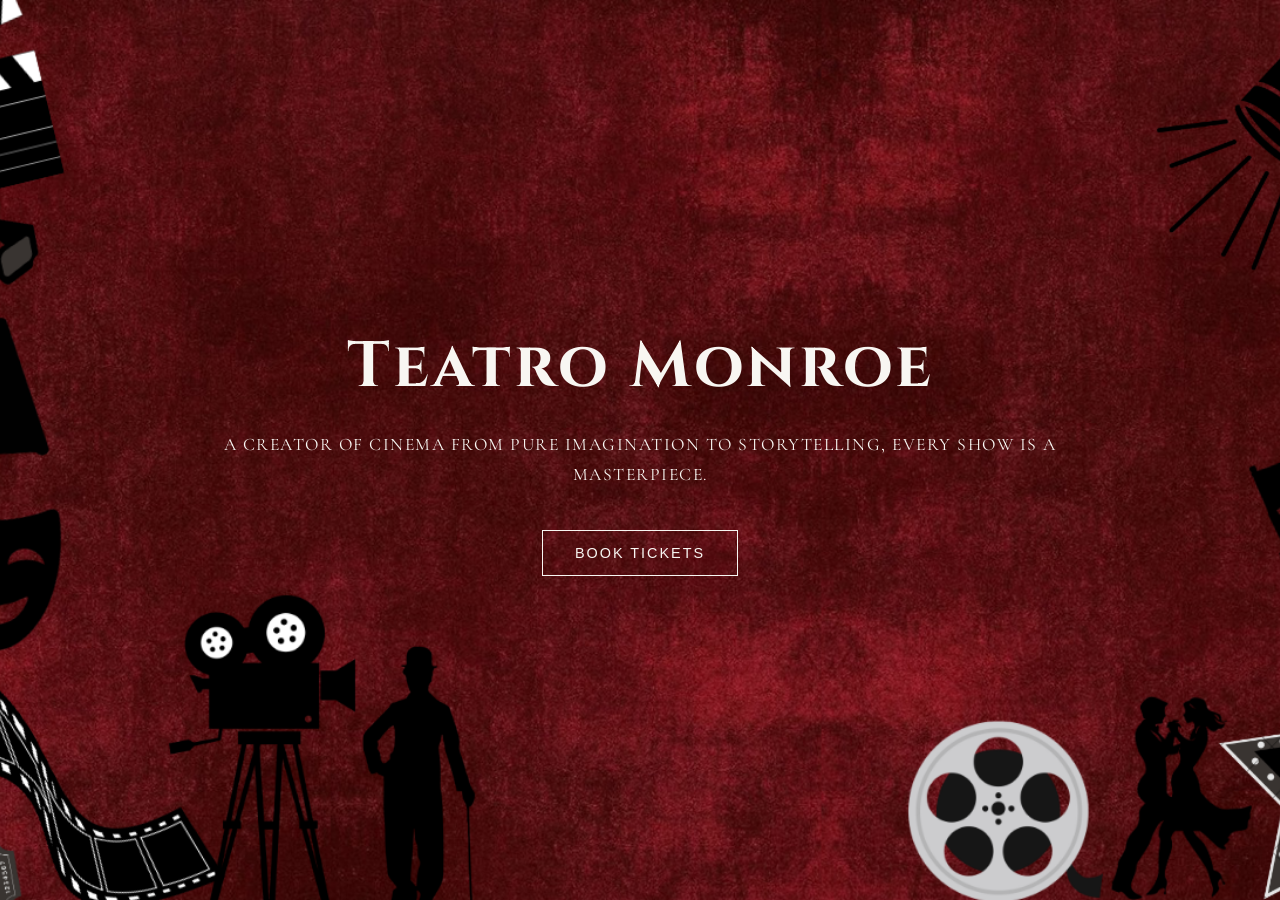
<file: index.html>
<!DOCTYPE html>
<html lang="en">
<head>
  <meta charset="UTF-8">
  <meta name="viewport" content="width=device-width, initial-scale=1.0">
  <title>Teatro Monroe</title>

  <!-- Fonts -->
  <link href="https://fonts.googleapis.com/css2?family=Cinzel:wght@400;600&family=Cormorant+Garamond:wght@300;400;600&display=swap" rel="stylesheet">

  <link rel="stylesheet" href="style.css">
  </head>
<body>

  <section class="hero">
    <div class="content">
      <h1>Teatro Monroe</h1>

      <p class="tagline">
        A CREATOR OF CINEMA FROM PURE IMAGINATION TO STORYTELLING, EVERY SHOW IS A MASTERPIECE.
      </p>

      <a href="screens.html">
        <button class="btn">BOOK TICKETS</button>
      </a>
    </div>
  </section>

</body>
</html>
</file>
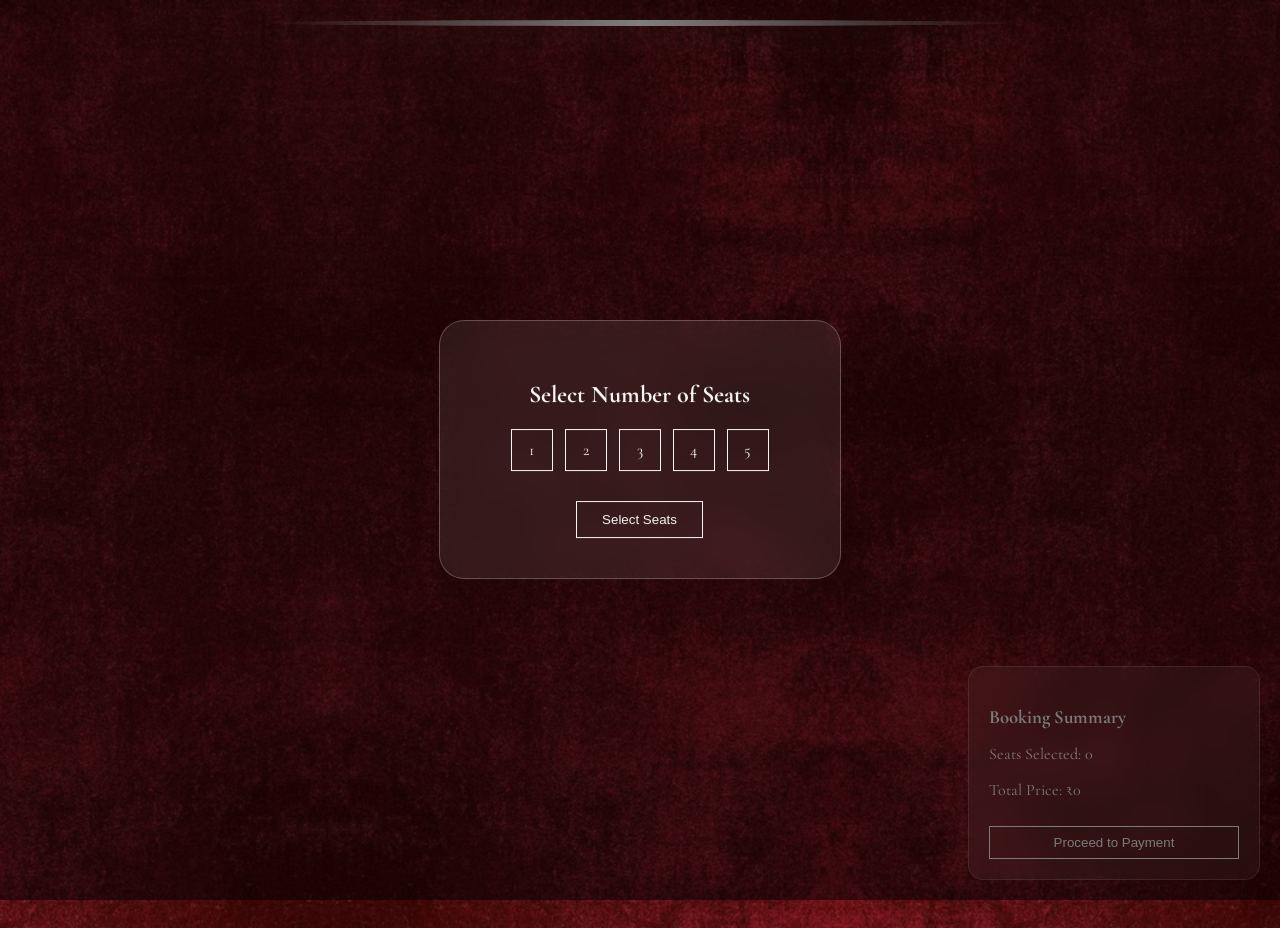
<file: bookings.html>
<!DOCTYPE html>
<html lang="en">
<head>
<meta charset="UTF-8">
<title>Book Seats | Teatro Monroe</title>

<link href="https://fonts.googleapis.com/css2?family=Cinzel&family=Cormorant+Garamond&display=swap" rel="stylesheet">
<link rel="stylesheet" href="bookings.css">

</head>
<body>

<div class="screen-hero">
  <h1 id="screen-title"></h1>
  <div class="screen-line"></div>
</div>

<!-- BLUR OVERLAY -->
<div class="overlay" id="overlay"></div>

<!-- GLASS PANEL -->
<div class="glass-panel" id="seat-panel">
  <h2>Select Number of Seats</h2>

  <div class="seat-options" id="seat-options">
    <span class="seat-option" onclick="selectSeatCount(1)">1</span>
    <span class="seat-option" onclick="selectSeatCount(2)">2</span>
    <span class="seat-option" onclick="selectSeatCount(3)">3</span>
    <span class="seat-option" onclick="selectSeatCount(4)">4</span>
    <span class="seat-option" onclick="selectSeatCount(5)">5</span>
  </div>

  <button onclick="startBooking()" id="continue-btn">Select Seats</button>
</div>

<!-- THEATRE LAYOUT -->
<div class="layout" id="layout">

  <h2>PLATINUM</h2>
  <div class="seats platinum" id="platinum"></div>

  <h2>DIAMOND</h2>
  <div class="seats diamond" id="diamond"></div>

  <h2>GOLD</h2>
  <div class="seats gold" id="gold"></div>

</div>

<div class="summary" id="summary">
  <h3>Booking Summary</h3>

  <p>Seats Selected: <span id="seat-count-display">0</span></p>
  <p>Total Price: ₹<span id="total-price">0</span></p>

  <button onclick="goToSuccess()">Proceed to Payment</button>
</div>

<script src="bookings.js"></script>

</body>
</html>
</file>
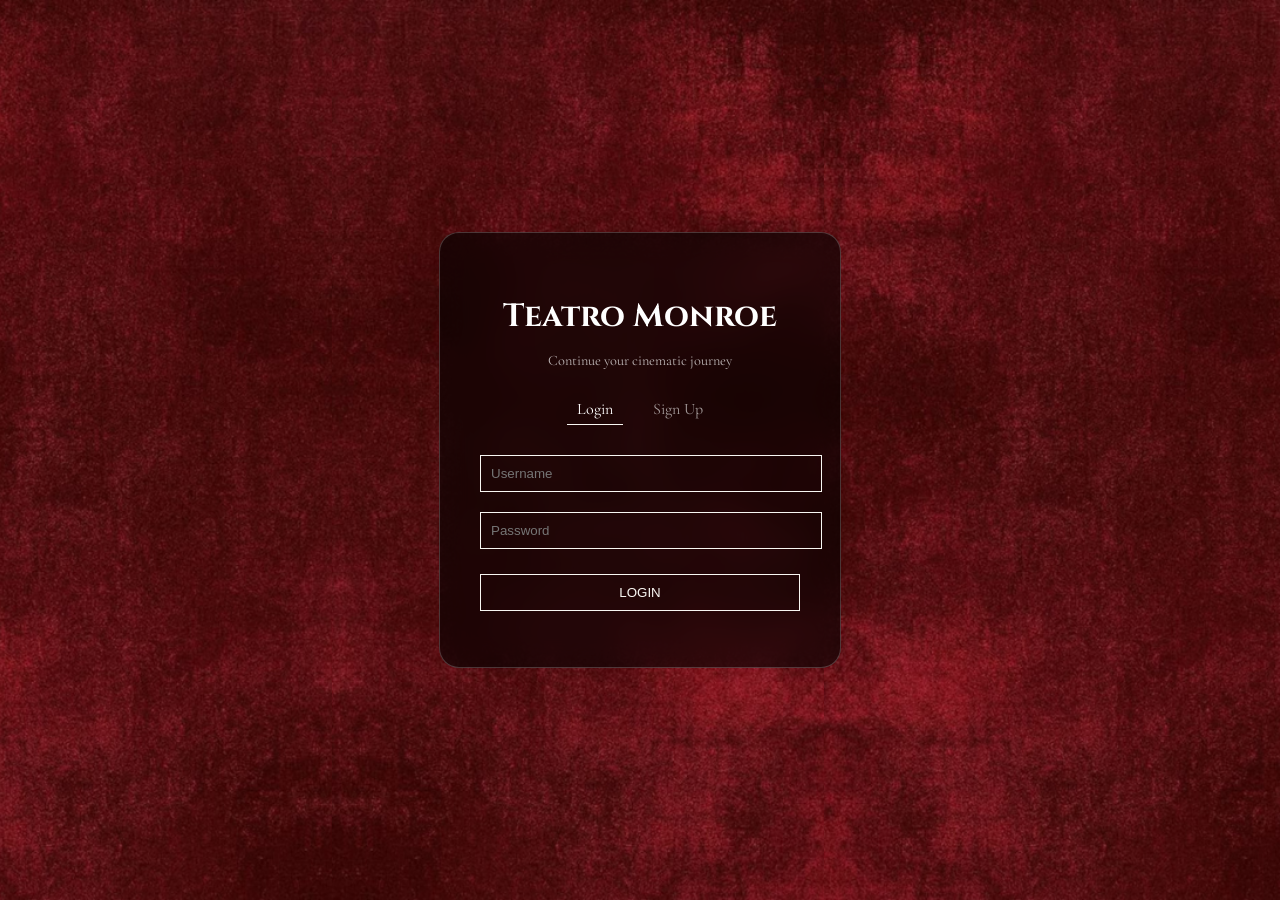
<file: login.html>
<!DOCTYPE html>
<html lang="en">
<head>
<meta charset="UTF-8">
<title>Login | Teatro Monroe</title>

<link href="https://fonts.googleapis.com/css2?family=Cinzel&family=Cormorant+Garamond&display=swap" rel="stylesheet">
<link rel="stylesheet" href="login.css">
</head>

<body>

<div class="login-container">

  <h1>Teatro Monroe</h1>
  <p class="tagline">Continue your cinematic journey</p>

  <div class="toggle">
    <span id="login-tab" class="active" onclick="showLogin()">Login</span>
    <span id="signup-tab" onclick="showSignup()">Sign Up</span>
  </div>

  <form id="login-form" onsubmit="login(event)">
  <input type="text" id="login-username" placeholder="Username" required>
  <input type="password" id="login-password" placeholder="Password" required>
  <button type="submit">LOGIN</button>
</form>

<form id="signup-form" onsubmit="signup(event)" style="display:none;">
  <input type="text" id="signup-username" placeholder="Username" required>
  <input type="password" id="signup-password" placeholder="Password" required>
  <button type="submit">SIGN UP</button>
</form>

<p id="message"></p>

</div>

<script>
function getUsers() {
  return JSON.parse(localStorage.getItem("users")) || [];
}

function showLogin() {
  document.getElementById("login-form").style.display = "block";
  document.getElementById("signup-form").style.display = "none";

  document.getElementById("login-tab").classList.add("active");
  document.getElementById("signup-tab").classList.remove("active");

  clearMessage();
}

function showSignup() {
  document.getElementById("login-form").style.display = "none";
  document.getElementById("signup-form").style.display = "block";

  document.getElementById("signup-tab").classList.add("active");
  document.getElementById("login-tab").classList.remove("active");
}

function login(e) {
  e.preventDefault();

  const username = document.getElementById("login-username").value.trim();
  const password = document.getElementById("login-password").value.trim();

  if (username.length < 3) {
    showMessage("Username must be at least 3 characters", true);
    return;
  }

  if (password.length < 6) {
    showMessage("Password must be at least 6 characters", true);
    return;
  }

  const users = getUsers();
  const user = users.find(u => u.username === username);

  if (!user) {
    showMessage("No account found. Please sign up.", true);
    showSignup();
    document.getElementById("signup-username").value = username;
    return;
  }

  if (user.password !== password) {
    showMessage("Incorrect password", true);
    return;
  }

  localStorage.setItem("loggedIn", "true");
  localStorage.setItem("username", username);

  redirectUser();
}

function signup(e) {
  e.preventDefault();

  const username = document.getElementById("signup-username").value.trim();
  const password = document.getElementById("signup-password").value.trim();

  if (username.length < 3) {
    showMessage("Username must be at least 3 characters", true);
    return;
  }

  if (password.length < 6) {
    showMessage("Password must be at least 6 characters", true);
    return;
  }

  let users = getUsers();

  const exists = users.some(u => u.username === username);

  if (exists) {
    showMessage("Username already exists. Please login.", true);
    return;
  }

  users.push({ username, password });
  localStorage.setItem("users", JSON.stringify(users));

  showMessage("✔ Account created successfully!", false);
  showLogin();
}

function redirectUser() {
  const redirectPage = localStorage.getItem("redirectAfterLogin");

  if (redirectPage) {
    localStorage.removeItem("redirectAfterLogin");
    window.location.href = redirectPage;
  } else {
    window.location.href = "index.html";
  }
}

function showMessage(msg, isError) {
  const message = document.getElementById("message");
  message.innerText = msg;
  message.style.color = isError ? "#ff4d4d" : "#90ee90";
}

function clearMessage() {
  document.getElementById("message").innerText = "";
}
</script>

</body>
</html>
</file>
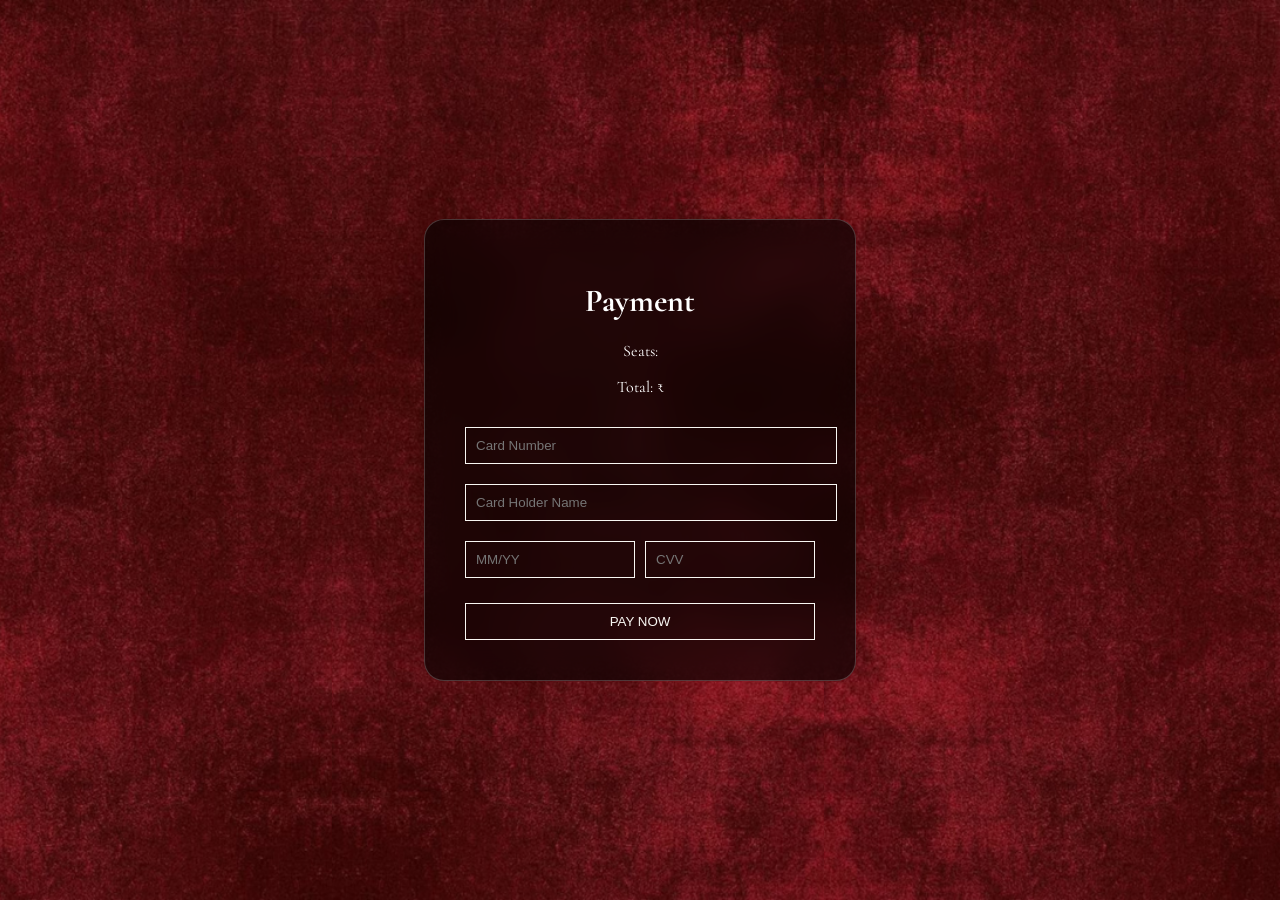
<file: payment.html>
<!DOCTYPE html>
<html lang="en">
<head>
<meta charset="UTF-8">
<title>Payment | Teatro Monroe</title>

<link href="https://fonts.googleapis.com/css2?family=Cinzel&family=Cormorant+Garamond&display=swap" rel="stylesheet">
<link rel="stylesheet" href="payment.css">
</head>

<body>

<div class="payment-container">

  <h1>Payment</h1>

  <div class="details">
    <p>Seats: <span id="seat-count"></span></p>
    <p>Total: ₹<span id="total-price"></span></p>
  </div>

  <form onsubmit="pay(event)">
    <input id="card-number" type="text" placeholder="Card Number">
<input id="card-name" type="text" placeholder="Card Holder Name">

<div class="row">
  <input id="expiry" type="text" placeholder="MM/YY">
  <input id="cvv" type="password" placeholder="CVV">
</div>

    <button type="submit">PAY NOW</button>
  </form>

</div>

<script>
document.getElementById("seat-count").innerText = localStorage.getItem("seatCount");
document.getElementById("total-price").innerText = localStorage.getItem("totalPrice");

function pay(e) {
  e.preventDefault();

  const cardNumber = document.getElementById("card-number").value.trim();
  const cardName = document.getElementById("card-name").value.trim();
  const expiry = document.getElementById("expiry").value.trim();
  const cvv = document.getElementById("cvv").value.trim();

  document.getElementById("card-number").addEventListener("input", function(e) {
  this.value = this.value.replace(/\D/g, '').slice(0,16);
});
  if (!/^\d{16}$/.test(cardNumber)) {
    alert("Invalid card number (must be 16 digits)");
    return;
  }

  if (!/^[a-zA-Z ]+$/.test(cardName)) {
    alert("Invalid name (letters only)");
    return;
  }

  document.getElementById("expiry").addEventListener("input", function(e) {
  let value = this.value.replace(/\D/g, '').slice(0,4);

  if (value.length >= 3) {
    value = value.slice(0,2) + '/' + value.slice(2);
  }

  this.value = value;
});
  if (!/^(0[1-9]|1[0-2])\/\d{2}$/.test(expiry)) {
    alert("Invalid expiry format (MM/YY)");
    return;
  }

  if (!/^\d{3}$/.test(cvv)) {
    alert("Invalid CVV (3 digits)");
    return;
  }

  alert("Processing Payment...");

  setTimeout(() => {
    window.location.href = "success.html";
  }, 1500);
}
</script>

</body>
</html>
</file>
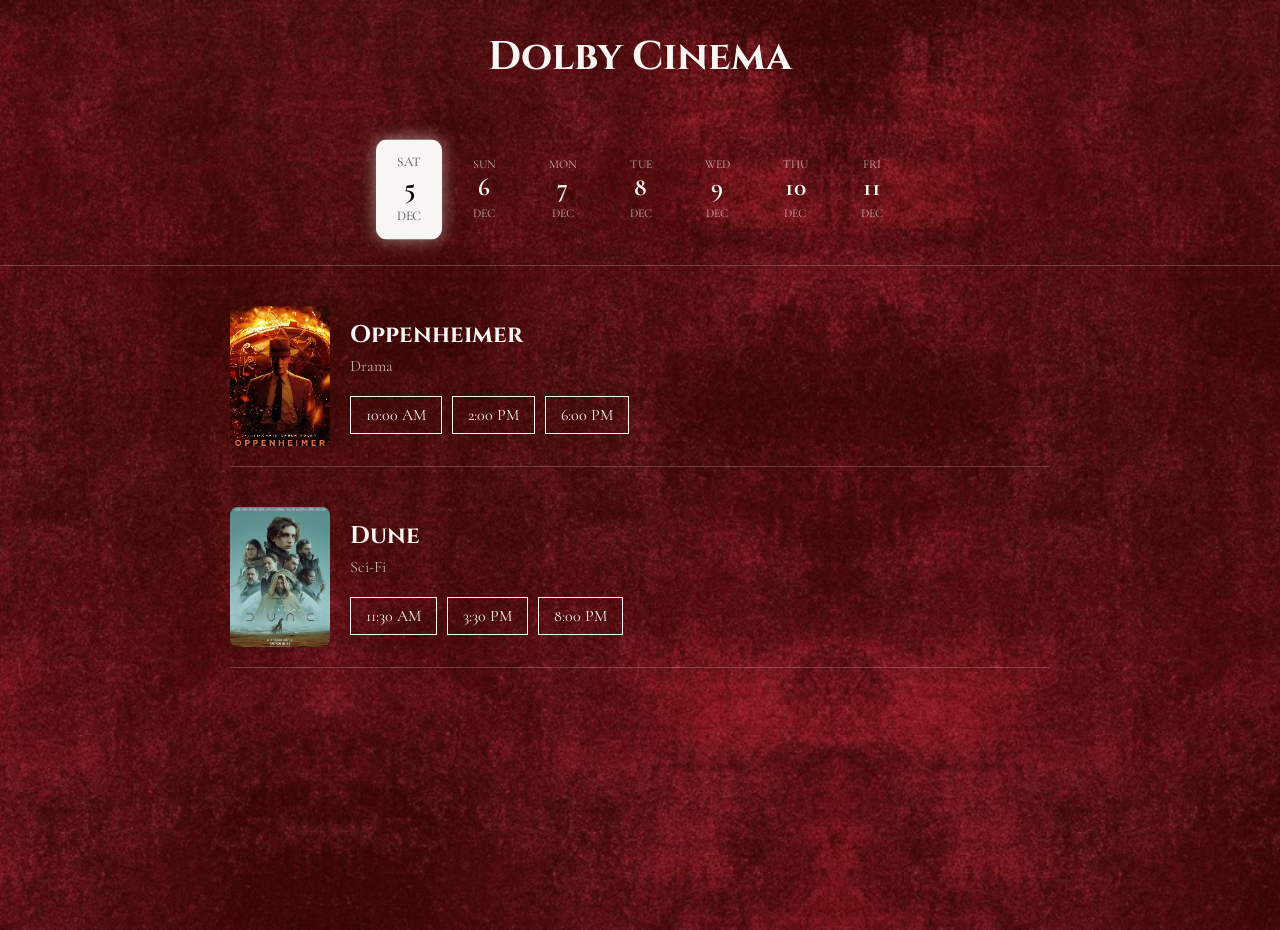
<file: screening.html>
<!DOCTYPE html>
<html lang="en">
<head>
  <meta charset="UTF-8">
  <title>Screening | Teatro Monroe</title>

  <link href="https://fonts.googleapis.com/css2?family=Cinzel&family=Cormorant+Garamond&display=swap" rel="stylesheet">
  <link rel="stylesheet" href="screening.css">
</head>
<body>

  <h1 id="screen-title" class="screen-title"></h1>

  <section class="date-bar" id="date-bar"></section>

  <section class="movies" id="movies"></section>

  <script>
  const params = new URLSearchParams(window.location.search);
  const screen = params.get("screen");

  const title = document.getElementById("screen-title");
  const moviesDiv = document.getElementById("movies");
  const dateBar = document.getElementById("date-bar");

  const days = ["SUN","MON","TUE","WED","THU","FRI","SAT"];
  const months = ["JAN","FEB","MAR","APR","MAY","JUN","JUL","AUG","SEP","OCT","NOV","DEC"];

  const today = new Date();

  const data = {
    dolby: {
      name: "Dolby Cinema",
      moviesByDate: [
        [
          { title: "Oppenheimer", genre: "Drama", poster: "oppenheimer.jpg", times: ["10:00 AM","2:00 PM","6:00 PM"] },
          { title: "Dune", genre: "Sci-Fi", poster: "dune.jpg", times: ["11:30 AM","3:30 PM","8:00 PM"] }
        ],
        [
          { title: "Tenet", genre: "Action", poster: "tenet.jpg", times: ["9:00 AM","1:00 PM","5:00 PM"] },
          { title: "Gravity", genre: "Sci-Fi", poster: "gravity.jpg", times: ["12:00 PM","4:00 PM","9:00 PM"] }
        ],
        [
          { title: "Inception", genre: "Sci-Fi", poster: "inception.jpg", times: ["10:30 AM","2:30 PM","7:00 PM"] }
        ]
      ]
    },

    imax: {
      name: "IMAX Laser",
      moviesByDate: [
        [
          { title: "Interstellar", genre: "Sci-Fi", poster: "interstellar.jpg", times: ["9:00 AM","1:00 PM","5:00 PM"] },
          { title: "Avatar", genre: "Fantasy", poster: "avatar.jpg", times: ["12:00 PM","4:00 PM","9:00 PM"] }
        ],
        [
          { title: "The Batman", genre: "Action", poster: "batman.jpg", times: ["10:00 AM","3:00 PM","8:00 PM"] }
        ],
        [
          { title: "Joker", genre: "Drama", poster: "joker.jpg", times: ["11:00 AM","2:00 PM","6:00 PM"] }
        ]
      ]
    },

    luxe: {
      name: "Monroe LUXE",
      moviesByDate: [
        [
          { title: "La La Land", genre: "Musical", poster: "lalala.jpg", times: ["11:00 AM","3:00 PM","7:00 PM"] },
          { title: "The Notebook", genre: "Romance", poster: "notebook.jpg", times: ["1:30 PM","6:30 PM","9:30 PM"] }
        ],
        [
          { title: "Titanic", genre: "Romance", poster: "titanic.jpg", times: ["10:00 AM","2:00 PM","6:00 PM"] }
        ],
        [
          { title: "Before Sunrise", genre: "Romance", poster: "beforesunrise.jpg", times: ["12:00 PM","4:00 PM","8:00 PM"] }
        ]
      ]
    }
  };

  const selected = data[screen] || data["dolby"];
  title.innerText = selected.name;

  function loadMovies(dayIndex) {
  moviesDiv.style.opacity = 0;

  setTimeout(() => {
    moviesDiv.innerHTML = "";

    const movies = selected.moviesByDate[dayIndex] || selected.moviesByDate[0];

    movies.forEach(movie => {
      const div = document.createElement("div");
      div.classList.add("movie");

      div.classList.add("movie-card");

      div.innerHTML = `
       <img src="${movie.poster}" alt="${movie.title} poster" class="poster">

       <div class="movie-info">
         <h2>${movie.title}</h2>
         <p>${movie.genre}</p>

         <div class="timings">
           ${movie.times.map(t => `<span onclick="goToBooking('${screen}')">${t}</span>`).join("")}
         </div>
       </div>
      `;

      moviesDiv.appendChild(div);
    });

    moviesDiv.style.opacity = 1;

  }, 200);
}

  for (let i = 0; i < 7; i++) {
    const date = new Date();
    date.setDate(today.getDate() + i);

    const div = document.createElement("div");
    div.classList.add("date");

    if (i === 0) div.classList.add("active");

    div.innerHTML = `
      <p>${days[date.getDay()]}</p>
      <h2>${date.getDate()}</h2>
      <span>${months[date.getMonth()]}</span>
    `;

    div.addEventListener("click", () => {
      document.querySelectorAll(".date").forEach(d => d.classList.remove("active"));
      div.classList.add("active");

      loadMovies(i); 
    });

    dateBar.appendChild(div);
  }

  loadMovies(0);

function goToBooking(screen) {
  window.location.href = `bookings.html?screen=${screen}`;
}

</script>

</body>
</html>
</file>
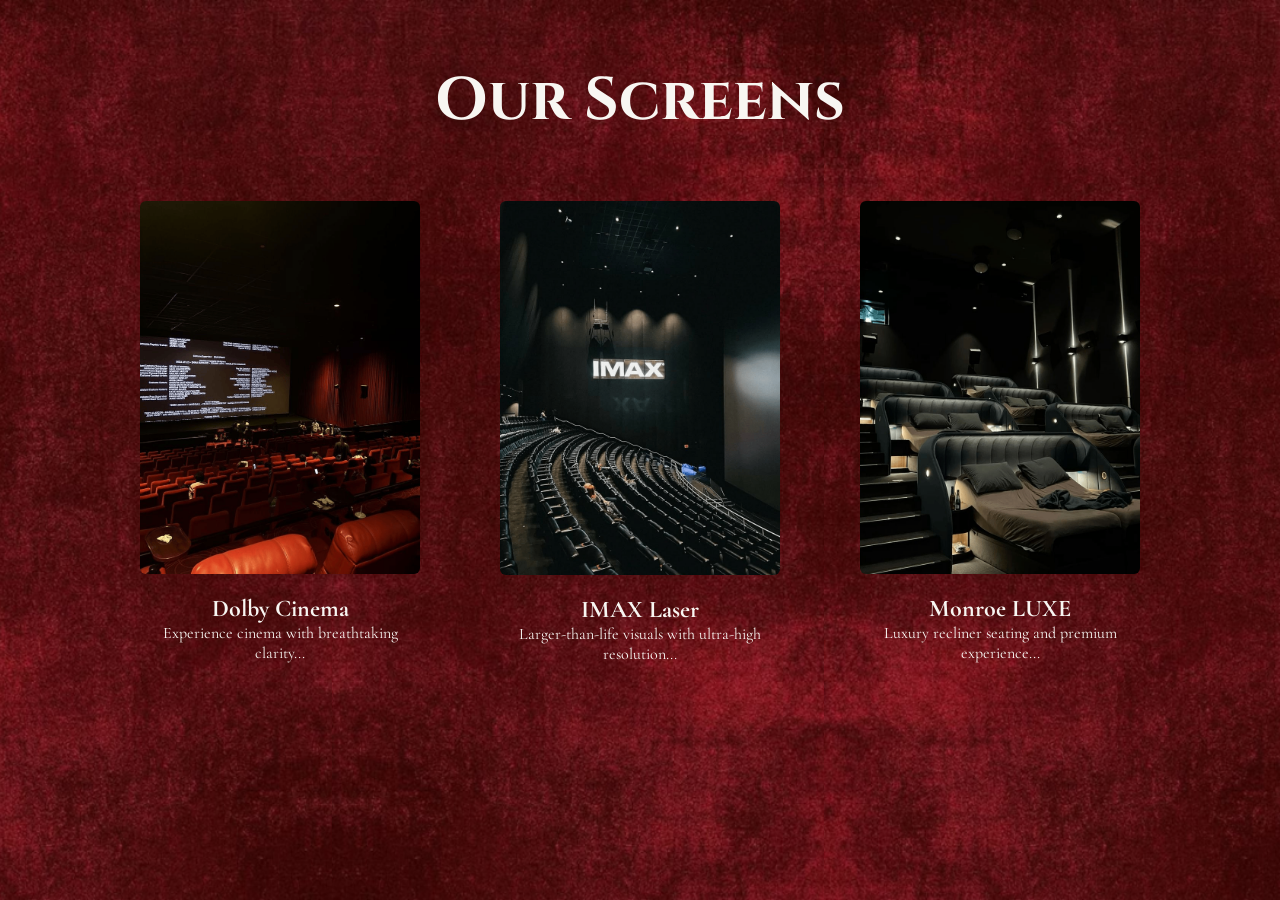
<file: screens.html>
<!DOCTYPE html>
<html lang="en">
<head>
  <meta charset="UTF-8">
  <meta name="viewport" content="width=device-width, initial-scale=1.0">
  <title>Screens | Teatro Monroe</title>

  <link href="https://fonts.googleapis.com/css2?family=Cinzel:wght@400;600&family=Cormorant+Garamond:wght@300;400;600&display=swap" rel="stylesheet">

  <link rel="stylesheet" href="screens.css">
</head>
<body>


<section class="top-section">

  <header>
    <h1>Our Screens</h1>
  </header>

  <section class="screens">

  <a href="screening.html?screen=dolby">
  <div class="card">
    <img src="dolby.png" alt="Dolby Cinema Screen">
    <h2>Dolby Cinema</h2>
    <p class="desc-text">Experience cinema with breathtaking clarity...</p>
  </div>
</a>

<a href="screening.html?screen=imax">
  <div class="card">
    <img src="imax.png" alt="IMAX Screen">
    <h2>IMAX Laser</h2>
    <p class="desc-text">Larger-than-life visuals with ultra-high resolution...</p>
  </div>
</a>

<a href="screening.html?screen=luxe">
  <div class="card">
    <img src="luxe.png" alt="Luxury Screen">
    <h2>Monroe LUXE</h2>
    <p class="desc-text">Luxury recliner seating and premium experience...</p>
  </div>
</a>

</section>

</body>
</html>
</file>
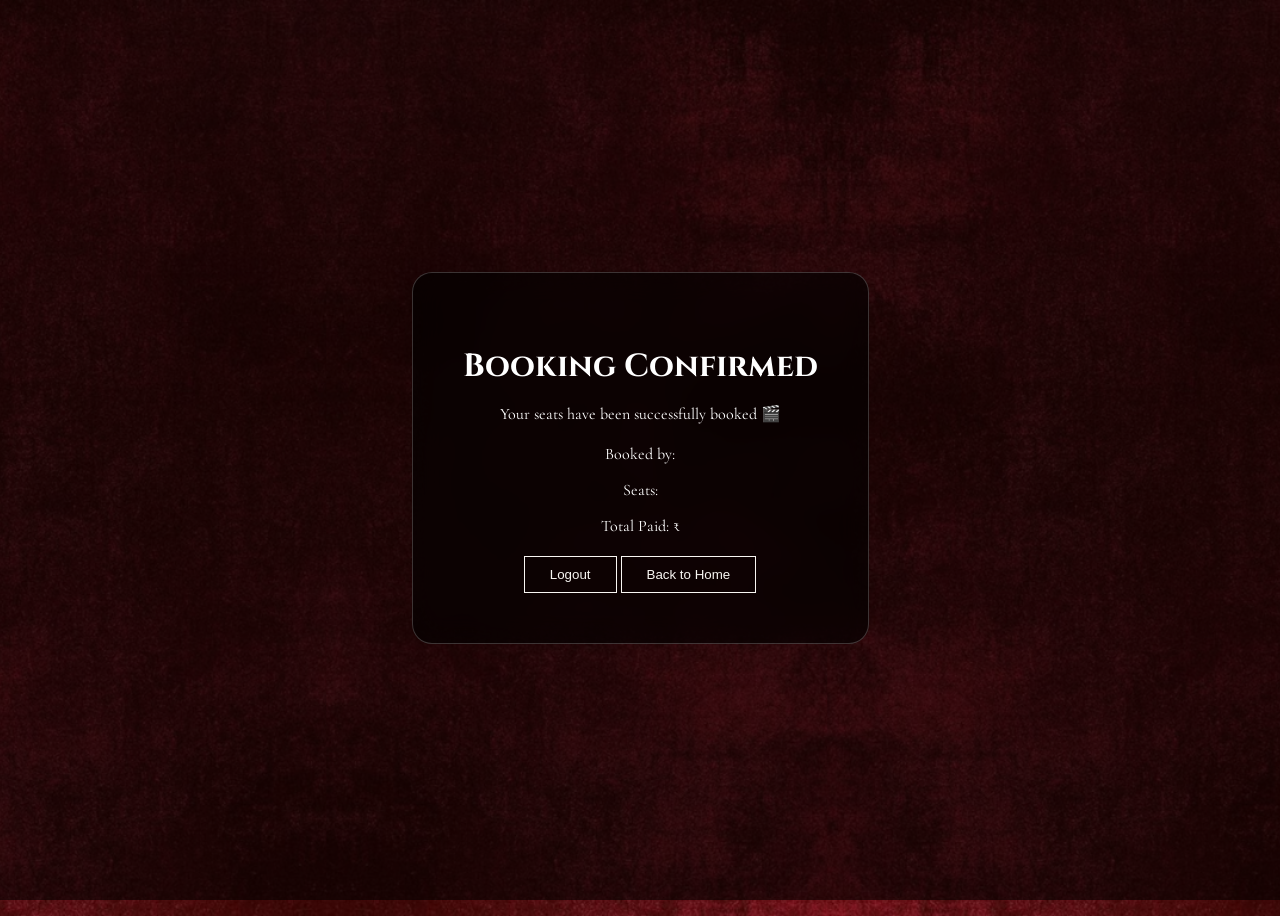
<file: success.html>
<!DOCTYPE html>
<html lang="en">
<head>
<meta charset="UTF-8">
<title>Booking Confirmed | Teatro Monroe</title>

<link href="https://fonts.googleapis.com/css2?family=Cinzel&family=Cormorant+Garamond&display=swap" rel="stylesheet">
<link rel="stylesheet" href="success.css">

</head>
<body>


<div class="success-container">

  <h1>Booking Confirmed</h1>
  <p>Your seats have been successfully booked 🎬</p>

  <div class="details">
    <p>Booked by: <span id="username"></span></p>
    <p>Seats: <span id="seat-count"></span></p>
    <p>Total Paid: ₹<span id="total-price"></span></p>
  </div>

  <button onclick="logout()">Logout</button>
  <button onclick="goHome()">Back to Home</button>

</div>

<script>
  document.getElementById("username").innerText = localStorage.getItem("username");
  document.getElementById("seat-count").innerText = localStorage.getItem("seatCount");
  document.getElementById("total-price").innerText = localStorage.getItem("totalPrice");

  function goHome() {
    window.location.href = "index.html";
  }

  function logout() {
  localStorage.removeItem("loggedIn");
  localStorage.removeItem("username");
  window.location.href = "index.html";
}

</script>

</body>
</html>
</file>
<file: style.css>
* {
  margin: 0;
  padding: 0;
  box-sizing: border-box;
}

body, html {
  height: 100%;
  font-family: 'Cormorant Garamond', serif;
}

.hero {
  height: 100vh;
  background: url('Capstone.png') no-repeat center center/cover;
  display: flex;
  justify-content: center;
  align-items: center;
  text-align: center;
}

.content {
  color: #f8f6f2; 
  max-width: 900px;
  padding: 20px;
}

h1 {
  font-family: 'Cinzel', serif;
  font-size: 4rem;
  letter-spacing: 3px;
  margin-bottom: 20px;
}

.tagline {
  font-size: 1.1rem;
  letter-spacing: 1.5px;
  margin-bottom: 40px;
  line-height: 1.7;
}

.btn {
  padding: 14px 32px;
  border: 1px solid #f8f6f2;
  background: transparent;
  color: #f8f6f2;
  font-size: 0.9rem;
  letter-spacing: 2px;
  cursor: pointer;
  transition: 0.3s;
}

.btn:hover {
  background: #f8f6f2;
  color: #000;
}


@media (max-width: 768px) {

  .screens {
    flex-direction: column;
    gap: 30px;
  }

  .card {
    width: 90%;
  }

  .movie-card {
    flex-direction: column;
    text-align: center;
  }

  .seats {
    grid-template-columns: repeat(5, 35px);
  }

  .login-container,
  .payment-container,
  .success-container {
    width: 90%;
    padding: 25px;
  }

  .summary {
    width: 90%;
    right: 5%;
  }
}

@media (prefers-reduced-motion: reduce) {
  * {
    animation: none !important;
    transition: none !important;
  }
}
</file>
<file: bookings.css>
body {
  background: url('bg.png') no-repeat center center/cover;
  min-height: 100vh;
  color: #f8f6f2;
  font-family: 'Cormorant Garamond', serif;
  animation: zoomBg 25s ease-in-out infinite alternate;
}

@keyframes zoomBg {
  from { background-size: 100%; }
  to { background-size: 110%; }
}

#screen-title {
  text-align: center;
  width: 100%;
  margin-top: 20px;
  font-family: 'Cinzel', serif;
 
  font-size: 2rem;
  letter-spacing: 2px;
}

.screen-header {
  display: flex;
  justify-content: center;
  align-items: center;
  margin: 20px 0;
}

/* Hero container */
.screen-hero {
  text-align: center;
  margin-bottom: 30px;
  position: relative;
}

/* Screen name */
#screen-title {
  font-family: 'Cinzel', serif;
  font-size: 2.5rem;
  letter-spacing: 3px;
  color: #f8f6f2;

  text-shadow: 0 0 10px rgba(255,255,255,0.6),
               0 0 20px rgba(255,255,255,0.3);
}

/* Screen line (like theatre screen edge) */
.screen-line {
  width: 60%;
  height: 6px;
  margin: 15px auto;

  background: linear-gradient(to right, transparent, #fff, transparent);
  border-radius: 50%;

  box-shadow: 0 10px 30px rgba(255,255,255,0.2);
}

h1 {
  margin: 20px;
  font-family: 'Cinzel', serif;
}

/* Seat Count */
.seat-count {
  margin-top: 100px;
}

button {
  margin-top: 20px;
  padding: 10px 20px;
  border: 1px solid #f8f6f2;
  background: transparent;
  color: #f8f6f2;
  cursor: pointer;
}

/* Layout hidden initially */
.layout {
  opacity: 0;
  pointer-events: none;
  filter: blur(8px);
  transition: 0.4s ease;
}

.layout.active {
  opacity: 1;
  pointer-events: auto;
  filter: blur(0);
}

/* Seat grid */
.seats {
  display: grid;
  grid-template-columns: repeat(10, 40px);
  gap: 10px;
  justify-content: center;
  margin-bottom: 40px;
}

/* Seat base */
.seat {
  width: 40px;
  height: 40px;
  border: 2px solid;
  cursor: pointer;
}

/* Categories */
.platinum .seat {
  border-color: #e5e4e2;
}

.diamond .seat {
  border-color: #00bfff;
}

.gold .seat {
  border-color: gold;
}

/* Selected */
.seat.selected {
  background: #f8f6f2;
  color: #000;
  border: 2px solid #00ffcc;
}

.seat.selected::after {
  content: "✓";
  display: block;
  text-align: center;
  font-size: 14px;
}

/* Booked */
.seat.booked {
  background: #444;
  cursor: not-allowed;
}

/* Blur effect when page loads */
.layout {
  filter: blur(8px);
  pointer-events: none;
  transition: 0.4s ease;
}

/* Overlay dark layer */
.overlay {
  position: fixed;
  top: 0;
  left: 0;
  width: 100%;
  height: 100%;

  /* keeps background visible but cinematic */
  background: rgba(0,0,0,0.5);

  z-index: 5;
}

/* Glass panel */
.glass-panel {
  position: fixed;
  top: 50%;
  left: 50%;
  transform: translate(-50%, -50%);
  padding: 40px;
  width: 320px;
  text-align: center;
  z-index: 10;

  background: rgba(255, 255, 255, 0.08);
  backdrop-filter: blur(15px);
  border-radius: 25px; /* more rounded */
  border: 1px solid rgba(255,255,255,0.25);
}

/* Button */
.glass-panel button {
  margin-top: 15px;
  padding: 8px 20px;
  border: 1px solid #f8f6f2;
  background: transparent;
  color: #f8f6f2;
  cursor: pointer;
}

.glass-panel {
  transition: opacity 0.3s ease;
}

.glass-panel.hidden {
  opacity: 0;
}

.seat-options {
  display: flex;
  justify-content: center;
  gap: 12px;
  margin: 20px 0;
}

.seat-option {
  width: 40px;
  height: 40px;
  display: flex;
  align-items: center;
  justify-content: center;

  border: 1px solid #f8f6f2;
  cursor: pointer;
  transition: 0.3s;
}

/* Hover */
.seat-option:hover {
  background: rgba(255,255,255,0.2);
}

/* Selected */
.seat-option.active {
  background: #f8f6f2;
  color: #000;
}

#continue-btn {
  margin-top: 10px;
  padding: 10px 25px;
  border: 1px solid #f8f6f2;
  background: transparent;
  color: #f8f6f2;
  cursor: pointer;
}

.summary {
  position: fixed;
  right: 20px;
  bottom: 20px;
  width: 250px;
  padding: 20px;

  background: rgba(255,255,255,0.08);
  backdrop-filter: blur(12px);
  border: 1px solid rgba(255,255,255,0.2);
  border-radius: 15px;

  color: #f8f6f2;
}

.summary h3 {
  margin-bottom: 10px;
}

.summary button {
  margin-top: 10px;
  width: 100%;
  padding: 8px;
  border: 1px solid #f8f6f2;
  background: transparent;
  color: #f8f6f2;
  cursor: pointer;
}

button, .seat, .seat-option, .card {
  cursor: pointer;
}

button:focus, input:focus {
  outline: 2px solid #00ffcc;
}


@media (max-width: 768px) {

  .screens {
    flex-direction: column;
    gap: 30px;
  }

  .card {
    width: 90%;
  }

  .movie-card {
    flex-direction: column;
    text-align: center;
  }

  .seats {
    grid-template-columns: repeat(5, 35px);
  }

  .login-container,
  .payment-container,
  .success-container {
    width: 90%;
    padding: 25px;
  }

  .summary {
    width: 90%;
    right: 5%;
  }
}

@media (prefers-reduced-motion: reduce) {
  * {
    animation: none !important;
    transition: none !important;
  }
}
</file>
<file: login.css>
body {
  margin: 0;
  height: 100vh;
  font-family: 'Cormorant Garamond', serif;

  background: url('bg.png') no-repeat center center/cover;

  display: flex;
  justify-content: center;
  align-items: center;

  animation: zoomBg 20s ease-in-out infinite alternate;
}

@keyframes zoomBg {
  from { background-size: 100%; }
  to { background-size: 110%; }
}

.login-container {
  width: 320px;
  padding: 40px;
  text-align: center;

  backdrop-filter: blur(15px);

  border-radius: 20px;
  border: 1px solid rgba(255,255,255,0.2);

  background: rgba(0, 0, 0, 0.6);
  color: #ffffff;

}

.login-container h1 {
  font-family: 'Cinzel', serif;
  margin-bottom: 10px;
}

.tagline {
  font-size: 0.9rem;
  opacity: 0.7;
  margin-bottom: 25px;
}

input {
  width: 100%;
  padding: 10px;
  margin: 10px 0;

  background: transparent;
  border: 1px solid #f8f6f2;
  color: #f8f6f2;

  outline: none;
}

button {
  width: 100%;
  padding: 10px;
  margin-top: 15px;

  background: transparent;
  border: 1px solid #f8f6f2;
  color: #f8f6f2;
  cursor: pointer;
  transition: 0.3s;
}

button:hover {
  background: #f8f6f2;
  color: #000;
}

.toggle {
  display: flex;
  justify-content: center;
  margin-bottom: 20px;
  gap: 20px;
}

.toggle span {
  cursor: pointer;
  padding: 5px 10px;
  opacity: 0.6;
  transition: 0.3s;
}

.toggle span.active {
  opacity: 1;
  border-bottom: 1px solid #f8f6f2;
}


@media (max-width: 768px) {

  .screens {
    flex-direction: column;
    gap: 30px;
  }

  .card {
    width: 90%;
  }

  .movie-card {
    flex-direction: column;
    text-align: center;
  }

  .seats {
    grid-template-columns: repeat(5, 35px);
  }

  .login-container,
  .payment-container,
  .success-container {
    width: 90%;
    padding: 25px;
  }

  .summary {
    width: 90%;
    right: 5%;
  }
}

@media (prefers-reduced-motion: reduce) {
  * {
    animation: none !important;
    transition: none !important;
  }
}
</file>
<file: payment.css>
body {
  margin: 0;
  height: 100vh;
  font-family: 'Cormorant Garamond', serif;

  background: url('bg.png') no-repeat center center/cover;

  display: flex;
  justify-content: center;
  align-items: center;

  animation: zoomBg 20s ease-in-out infinite alternate;
}

@keyframes zoomBg {
  from { background-size: 100%; }
  to { background-size: 110%; }
}

.payment-container {
  width: 350px;
  padding: 40px;
  text-align: center;

  background: rgba(0, 0, 0, 0.6); 
  backdrop-filter: blur(15px);

  border-radius: 20px;
  border: 1px solid rgba(255,255,255,0.2);

  color: #ffffff;
}

.details {
  margin: 20px 0;
}

input {
  width: 100%;
  padding: 10px;
  margin: 10px 0;

  background: transparent;
  border: 1px solid #f8f6f2;
  color: #f8f6f2;
}

.row {
  display: flex;
  gap: 10px;
}

button {
  width: 100%;
  padding: 10px;
  margin-top: 15px;

  background: transparent;
  border: 1px solid #f8f6f2;
  color: #f8f6f2;
  cursor: pointer;
  transition: 0.3s;
}

button:hover {
  background: #f8f6f2;
  color: #000;
}

@media (max-width: 768px) {

  .screens {
    flex-direction: column;
    gap: 30px;
  }

  .card {
    width: 90%;
  }

  .movie-card {
    flex-direction: column;
    text-align: center;
  }

  .seats {
    grid-template-columns: repeat(5, 35px);
  }

  .login-container,
  .payment-container,
  .success-container {
    width: 90%;
    padding: 25px;
  }

  .summary {
    width: 90%;
    right: 5%;
  }
}

@media (prefers-reduced-motion: reduce) {
  * {
    animation: none !important;
    transition: none !important;
  }
}
</file>
<file: screening.css>
* {
  margin: 0;
  padding: 0;
  box-sizing: border-box;
}

body {
  background: url('bg.png') no-repeat center center/cover;
  min-height: 100vh;
  color: #f8f6f2; 
  font-family: 'Cormorant Garamond', serif;
  animation: zoomBg 20s ease-in-out infinite alternate;
}

@keyframes zoomBg {
  from { background-size: 100%; }
  to { background-size: 110%; }
}

.date-bar {
  display: flex;
  justify-content: center;
  gap: 20px;
  padding: 30px;
  border-bottom: 1px solid rgba(255,255,255,0.2);
}

.date {
  text-align: center;
  padding: 15px 20px;
  cursor: pointer;
  transition: 0.3s;
}

.date h2 {
  font-size: 1.8rem;
}

.date p, .date span {
  font-size: 0.8rem;
  opacity: 0.7;
}

.date.active {
  background: #f8f6f2;
  color: #000;
  border-radius: 10px;
}

.movies {
  padding: 40px;
  max-width: 900px;
  margin: auto;
}

.movie {
  margin-bottom: 40px;
  padding-bottom: 20px;
  border-bottom: 1px solid rgba(255,255,255,0.2);
}

.movie h2 {
  font-family: 'Cinzel', serif;
  margin-bottom: 5px;
}

.movie p {
  margin-bottom: 15px;
  opacity: 0.7;
}

.timings span {
  display: inline-block;
  border: 1px solid #f8f6f2;
  padding: 8px 15px;
  margin-right: 10px;
  margin-top: 10px;
  cursor: pointer;
  transition: 0.3s;
}

.timings span:hover {
  background: #f8f6f2;
  color: #000;
}

.screen-title {
  text-align: center;
  font-family: 'Cinzel', serif;
  font-size: 2.5rem;
  margin: 30px 0;
}

.date-bar {
  display: flex;
  justify-content: center;
  gap: 15px;
  padding: 30px;
}

.date {
  text-align: center;
  padding: 12px 18px;
  cursor: pointer;
  transition: all 0.3s ease;
  border-radius: 10px;
  border: 1px solid transparent;
}

.date:hover {
  border: 1px solid rgba(255,255,255,0.4);
  transform: translateY(-5px);
}

.date.active {
  background: #f8f6f2;
  color: #000;
  transform: scale(1.1);
  box-shadow: 0 0 15px rgba(255,255,255,0.5);
}

.date h2 {
  font-size: 1.6rem;
}

.date p, .date span {
  font-size: 0.75rem;
  opacity: 0.7;
}

.movies {
  transition: opacity 0.3s ease;
}

.movie-card {
  display: flex;
  gap: 20px;
  margin-bottom: 40px;
  align-items: center;
}

.poster {
  width: 100px;
  height: 140px;
  object-fit: cover;
  border-radius: 8px;
}

.movie-info h2 {
  font-family: 'Cinzel', serif;
  margin-bottom: 5px;
}

.movie-info p {
  margin-bottom: 10px;
  opacity: 0.7;
}

@media (max-width: 768px) {
  .movie-card {
    flex-direction: column;
    text-align: center;
  }

  .poster {
    width: 80px;
    height: 110px;
  }
}


@media (max-width: 768px) {

  .screens {
    flex-direction: column;
    gap: 30px;
  }

  .card {
    width: 90%;
  }

  .movie-card {
    flex-direction: column;
    text-align: center;
  }

  .seats {
    grid-template-columns: repeat(5, 35px);
  }

  .login-container,
  .payment-container,
  .success-container {
    width: 90%;
    padding: 25px;
  }

  .summary {
    width: 90%;
    right: 5%;
  }
}

@media (prefers-reduced-motion: reduce) {
  * {
    animation: none !important;
    transition: none !important;
  }
}
</file>
<file: screens.css>
* {
  margin: 0;
  padding: 0;
  box-sizing: border-box;
}

body {
  background: url('bg.png') no-repeat center center/cover;
  color: #f8f6f2;
  font-family: 'Cormorant Garamond', serif;
}

.top-section {
  min-height: 100vh;
  display: flex;
  flex-direction: column;
  justify-content: flex-start; 
  align-items: center;
  padding-top: 60px;
}

header {
  text-align: center;
  font-family: 'Cinzel', serif;
  font-size: 2.5rem;
  margin-bottom: 40px;
}

.screens {
  display: flex;
  justify-content: center;
  align-items: center;
  gap: 80px;
  padding: 40px 40px 0 40px; 
  margin-top: -20px; 
  flex-wrap: wrap;
}

.card {
  width: 280px;
  transition: 0.4s ease;
  position: relative;
}

.card:hover {
  transform: scale(1.05);
}

.card img {
  width: 100%;
  border-radius: 6px;
}

.card h2 {
  text-align: center;
  margin-top: 15px;
}

.desc-text {
  text-align: center;
}

a {
  text-decoration: none;
  color: inherit; 
}

.card {
  width: 280px; 
}

@media (max-width: 768px) {

  .screens {
    flex-direction: column;
    gap: 30px;
  }

  .card {
    width: 90%;
  }

  .movie-card {
    flex-direction: column;
    text-align: center;
  }

  .seats {
    grid-template-columns: repeat(5, 35px);
  }

  .login-container,
  .payment-container,
  .success-container {
    width: 90%;
    padding: 25px;
  }

  .summary {
    width: 90%;
    right: 5%;
  }
}

@media (prefers-reduced-motion: reduce) {
  * {
    animation: none !important;
    transition: none !important;
  }
}
</file>
<file: success.css>
body {
  background: url('bg.png') no-repeat center center/cover;
  color: #f8f6f2;
  font-family: 'Cormorant Garamond', serif;

  display: flex;
  justify-content: center;
  align-items: center;
  height: 100vh;

  animation: zoomBg 20s ease-in-out infinite alternate;
}

body::before {
  content: "";
  position: fixed;
  top: 0;
  left: 0;
  width: 100%;
  height: 100%;
  background: rgba(0,0,0,0.6);
  z-index: -1;
}
  
@keyframes fadeIn {
  from { opacity: 0; transform: translateY(20px); }
  to { opacity: 1; transform: translateY(0); }
}

@keyframes zoomBg {
  from { background-size: 100%; }
  to { background-size: 110%; }
}

.success-container {
  text-align: center;
  padding: 50px;
  animation: fadeIn 1s ease;

  background: rgba(0, 0, 0, 0.6); 
  backdrop-filter: blur(15px);
  border-radius: 20px;
  border: 1px solid rgba(255,255,255,0.2);

  color: #ffffff;
}

.success-container h1 {
  font-family: 'Cinzel', serif;
  margin-bottom: 10px;
}

.details {
  margin: 20px 0;
}

button {
  padding: 10px 25px;
  border: 1px solid #f8f6f2;
  background: transparent;
  color: #f8f6f2;
  cursor: pointer;
}


@media (max-width: 768px) {

  .screens {
    flex-direction: column;
    gap: 30px;
  }

  .card {
    width: 90%;
  }

  .movie-card {
    flex-direction: column;
    text-align: center;
  }

  .seats {
    grid-template-columns: repeat(5, 35px);
  }

  .login-container,
  .payment-container,
  .success-container {
    width: 90%;
    padding: 25px;
  }

  .summary {
    width: 90%;
    right: 5%;
  }
}

@media (prefers-reduced-motion: reduce) {
  * {
    animation: none !important;
    transition: none !important;
  }
}
</file>
